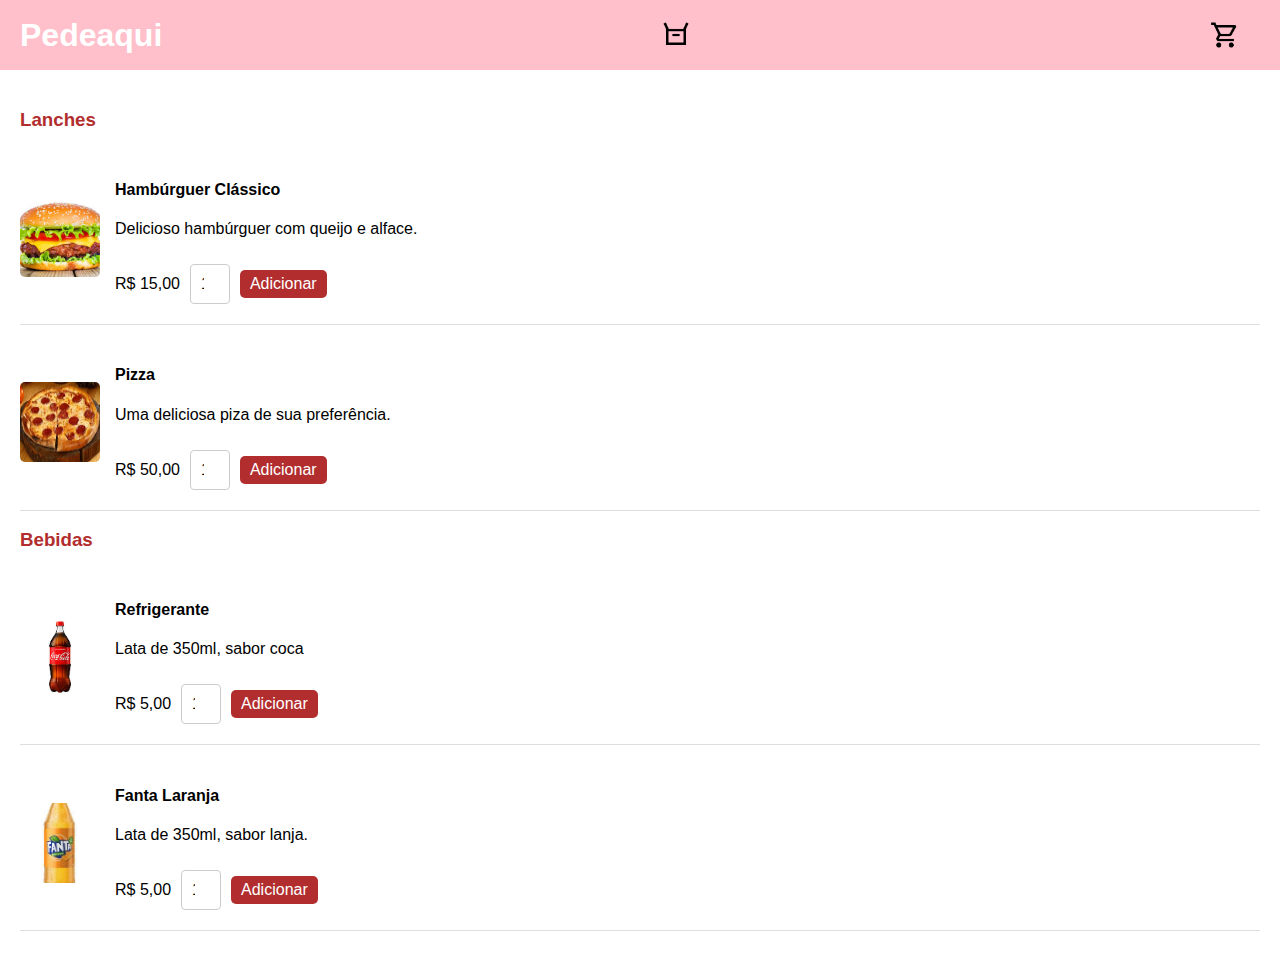
<file: index.html>
<!DOCTYPE html>
<html lang="pt-BR">
<head>
    <meta charset="UTF-8">
    <meta name="viewport" content="width=device-width, initial-scale=1.0">
    <title>Pedeaqui - Cardápio</title>
     <link rel="shortcut icon" href="favicon.ico" type="image/x-icon">
    <link rel="stylesheet" href="styles.css">
</head>
<body>
    <header>
        <h1 onclick="voltarAoCardapio()" style="cursor: pointer;">Pedeaqui</h1>
        <button id="verPedidos">   
        <img src="pedido.png" alt="Meus Pedidos" onclick="abrirPedidos()" style="width: 30px; vertical-align: middle;"></button>

        <button id="verCarrinho" onclick="abrirCarrinho()">
            <img src="carrinho.png" alt="Carrinho" style="width: 30px; vertical-align: middle;">
        </button>
    </header>
    <main>
        <section id="cardapio">
            <h3>Lanches</h3>
            <div class="item">
                <img src="hamburguer.jpg" alt="Hambúrguer">
                <div class="detalhes-item">
                    <h4>Hambúrguer Clássico</h4>
                    <p>Delicioso hambúrguer com queijo e alface.</p>
                    <div class="preco-adicionar">
                        <span>R$ 15,00</span>
                        <input type="number" id="quantidadeHamburguer" value="1" min="1" style="width: 40px;">
                        <button onclick="adicionarAoCarrinho('Hambúrguer Clássico', 15, 'quantidadeHamburguer')">Adicionar</button>
                    </div>
                </div>
            </div>
            <div class="item">
                <img src="pizaa.jpg" alt="Pizza">
                <div class="detalhes-item">
                    <h4>Pizza</h4>
                    <p>Uma deliciosa piza de sua preferência.</p>
                    <div class="preco-adicionar">
                        <span>R$ 50,00</span>
                        <input type="number" id="quantidadepizza" value="1" min="1" style="width: 40px;">
                        <button onclick="adicionarAoCarrinho('Pizza', 50, 'quantidadepizza')">Adicionar</button>
                    </div>
                </div>
            </div>
            <h3>Bebidas</h3>
            <div class="item">
                <img src="refrigerante.jpg" alt="coca-cola">
                <div class="detalhes-item">
                    <h4>Refrigerante</h4>
                    <p>Lata de 350ml, sabor coca</p>
                    <div class="preco-adicionar">
                        <span>R$ 5,00</span>
                        <input type="number" id="quantidadeRefrigerante" value="1" min="1" style="width: 40px;">
                        <button onclick="adicionarAoCarrinho('Refrigerante', 5, 'quantidadeRefrigerante')">Adicionar</button>
                    </div>
                </div>
            </div>
            <div class="item">
                <img src="fanta.jpg" alt="Fanta laranja">
                <div class="detalhes-item">
                    <h4>Fanta Laranja</h4>
                    <p>Lata de 350ml, sabor lanja.</p>
                    <div class="preco-adicionar">
                        <span>R$ 5,00</span>
                        <input type="number" id="quantidadefanta" value="1" min="1" style="width: 40px;">
                        <button onclick="adicionarAoCarrinho('Fanta', 5, 'quantidadefanta')">Adicionar</button>
                    </div>
                </div>
            </div>
        </section>
    </main>
    
    <script>
    let carrinho = JSON.parse(localStorage.getItem('carrinho')) || []; // Carrega do localStorage
        console.log("Carrinho carregado na tela do cardápio:", carrinho);
        </script>
    <script src="script.js"></script>
</body>
</html>
</file>
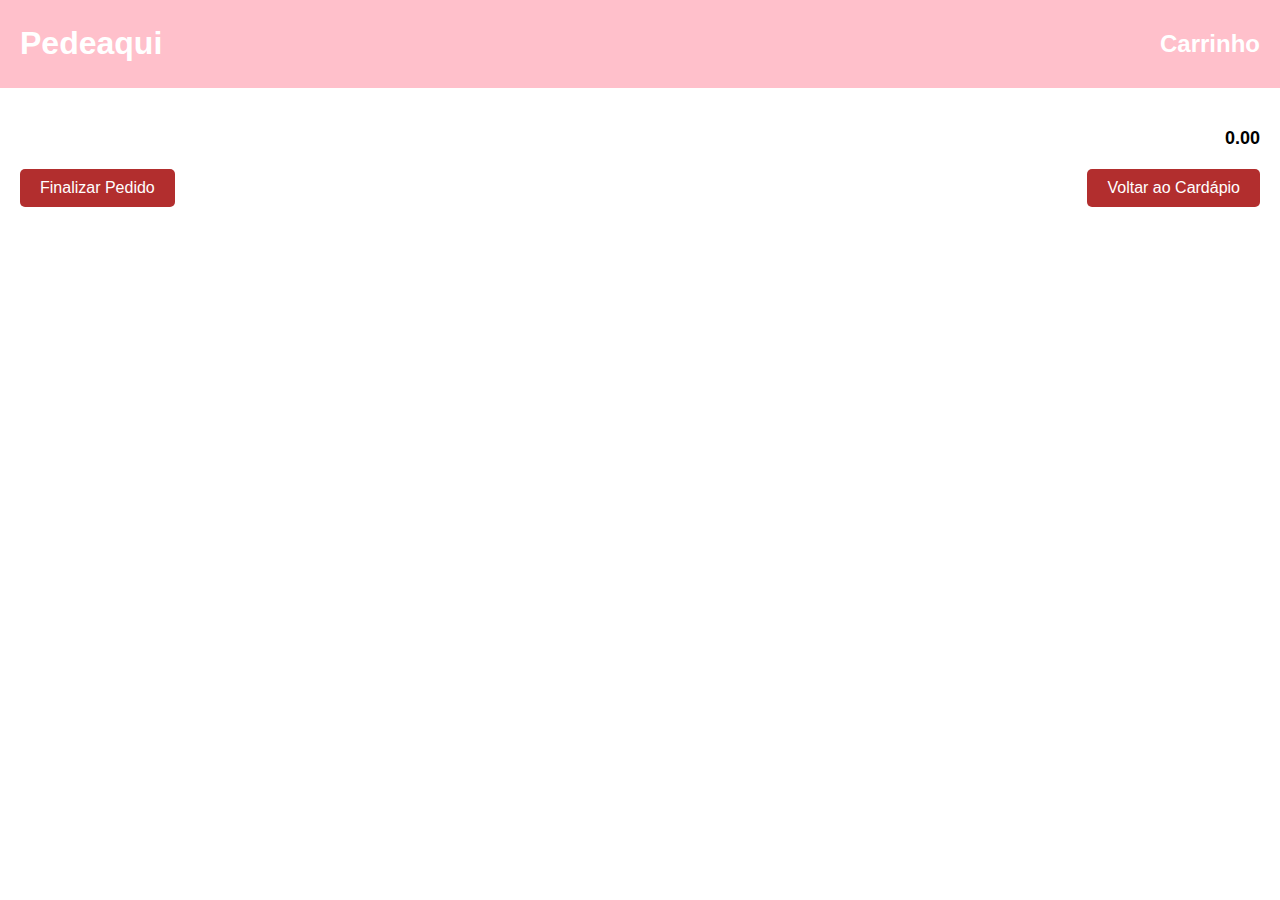
<file: carrinho.html>
<!DOCTYPE html>
<html lang="pt-BR">
<head>
    <meta charset="UTF-8">
    <meta name="viewport" content="width=device-width, initial-scale=1.0">
    <title>Pedeaqui - Carrinho</title>
    <link rel="shortcut icon" href="favicon.ico" type="image/x-icon">
    <link rel="stylesheet" href="styles.css">
</head>
<body>
    <header>
        <h1 onclick="voltarAoCardapio()" style="cursor: pointer;">Pedeaqui</h1>
        <h2>Carrinho</h2>
    </header>
    <main>
        <div id="itensCarrinho"></div>
        <div id="total">Total: R$ 0,00</div>
        <div id="botoesCarrinho">
            <button onclick="finalizarPedido()">Finalizar Pedido</button>
            <button onclick="voltarAoCardapio()">Voltar ao Cardápio</button>
        </div>
    </main>
    <script src="script.js"></script>
    <script>
        carregarCarrinho(); // Carrega os itens ao abrir a página
    </script>
</body>
</html>
</file>
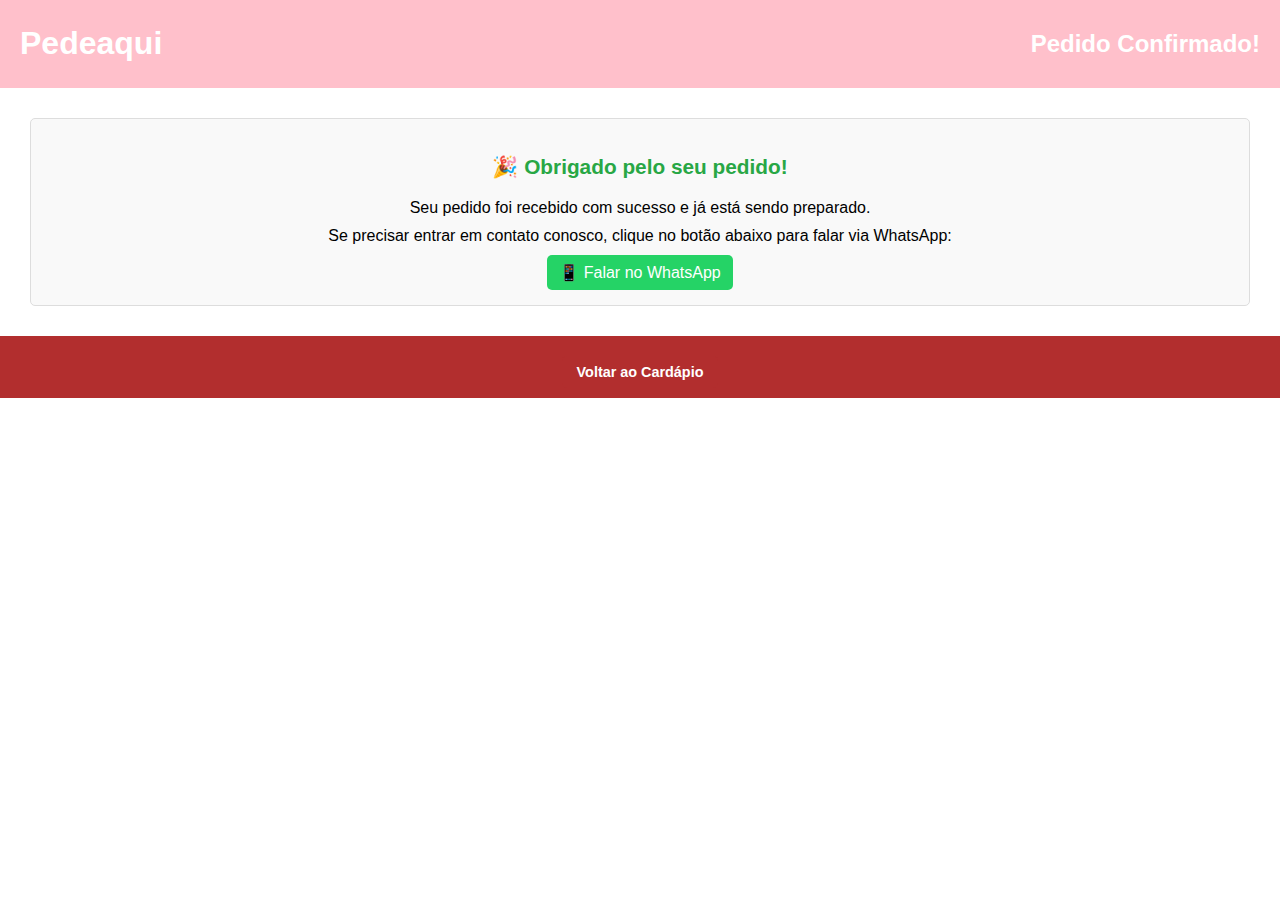
<file: confirmacao.html>
<!DOCTYPE html>
<html lang="pt-BR">
<head>
    <meta charset="UTF-8">
    <meta name="viewport" content="width=device-width, initial-scale=1.0">
    <title>Pedeaqui - Pedido Finalizado</title>
     <link rel="shortcut icon" href="favicon.ico" type="image/x-icon">
    <link rel="stylesheet" href="styles.css">
</head>
<body>
    <header>
        <h1 onclick="voltarAoCardapio()" style="cursor: pointer;">Pedeaqui</h1>
        <h2>Pedido Confirmado!</h2>
    </header>
    <main>
        <section id="confirmacaoPedido">
            <h3>🎉 Obrigado pelo seu pedido!</h3>
            <p>Seu pedido foi recebido com sucesso e já está sendo preparado.</p>
            <p>Se precisar entrar em contato conosco, clique no botão abaixo para falar via WhatsApp:</p>
            <a href="https://wa.me/68999641386" target="_blank">
                <button class="whatsapp-btn">📱 Falar no WhatsApp</button>
            </a>
        </section>
    </main>
    <footer>
        <button onclick="voltarAoInicio()">Voltar ao Cardápio</button>
    </footer>
    <script>
        function voltarAoInicio() {
            window.location.href = 'index.html';
        }
    </script>
</body>
</html>
</file>
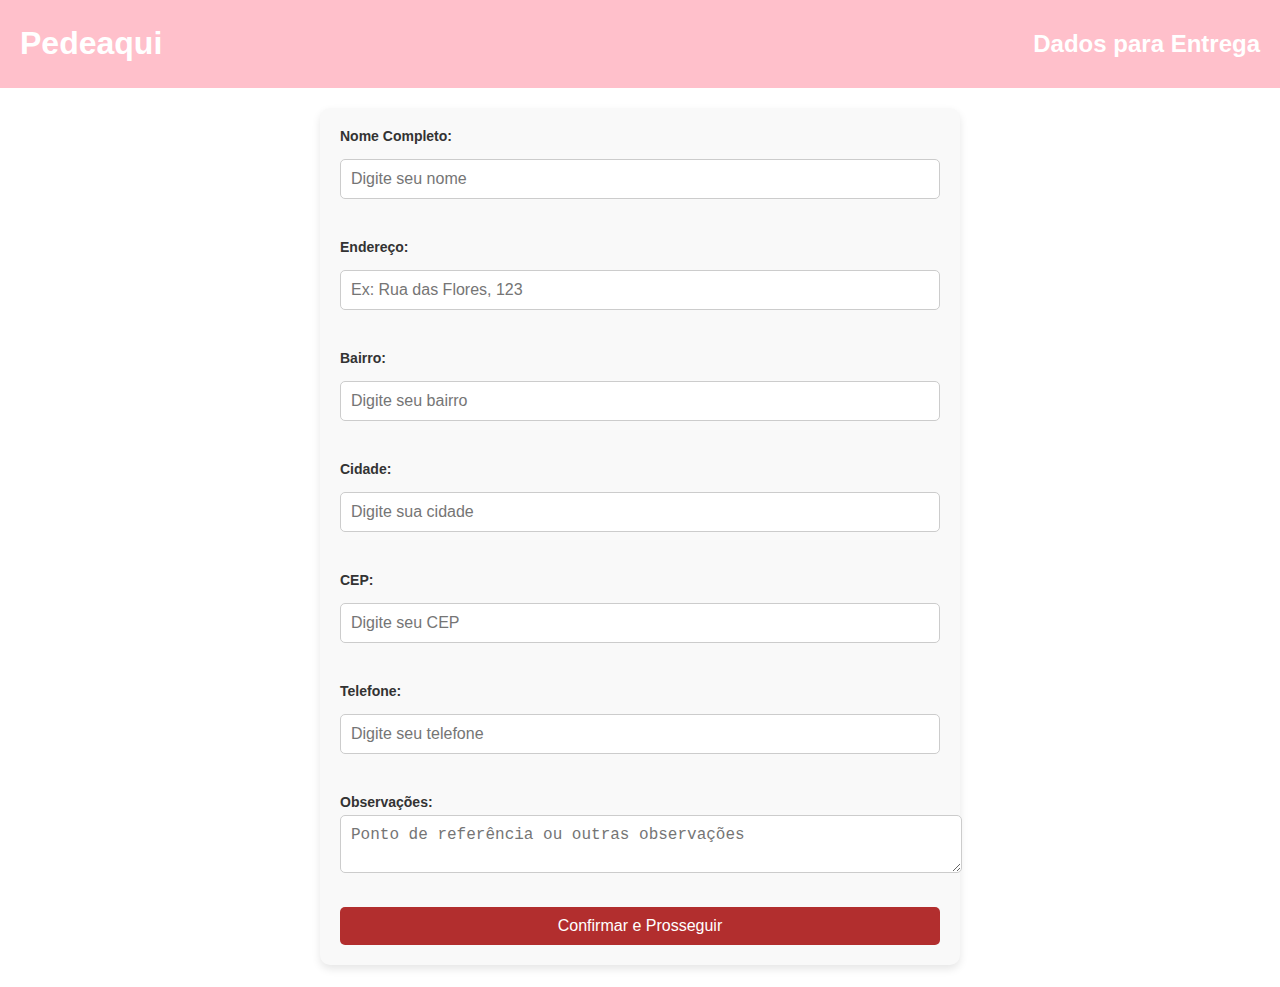
<file: dados-entrega.html>
<!DOCTYPE html>
<html lang="pt-BR">
<head>
    <meta charset="UTF-8">
    <meta name="viewport" content="width=device-width, initial-scale=1.0">
    <title>Pedeaqui - Dados de Entrega</title>
     <link rel="shortcut icon" href="favicon.ico" type="image/x-icon">
    <link rel="stylesheet" href="styles.css">
</head>
<body>
    <header>
        <h1 onclick="voltarAoCardapio()" style="cursor: pointer;">Pedeaqui</h1>
        <h2>Dados para Entrega</h2>
    </header>
    <main>
        <form id="dadosEntregaForm">
            <div class="form-group">
                <label for="nome">Nome Completo:</label>
                <input type="text" id="nome" name="nome" placeholder="Digite seu nome" required>
            </div>
            <div class="form-group">
                <label for="endereco">Endereço:</label>
                <input type="text" id="endereco" name="endereco" placeholder="Ex: Rua das Flores, 123" required>
            </div>
            <div class="form-group">
                <label for="bairro">Bairro:</label>
                <input type="text" id="bairro" name="bairro" placeholder="Digite seu bairro" required>
            </div>
            <div class="form-group">
                <label for="cidade">Cidade:</label>
                <input type="text" id="cidade" name="cidade" placeholder="Digite sua cidade" required>
            </div>
            <div class="form-group">
                <label for="cep">CEP:</label>
                <input type="text" id="cep" name="cep" placeholder="Digite seu CEP" required>
            </div>
            <div class="form-group">
                <label for="telefone">Telefone:</label>
                <input type="tel" id="telefone" name="telefone" placeholder="Digite seu telefone" required>
            </div>
            <div class="form-group">
                <label for="observacoes">Observações:</label>
                <textarea id="observacoes" name="observacoes" placeholder="Ponto de referência ou outras observações"></textarea>
            </div>
            <button type="button" onclick="salvarDadosEntrega()">Confirmar e Prosseguir</button>
        </form>
    </main>
</body>
<script src="script.js"></script>
</html>
</file>
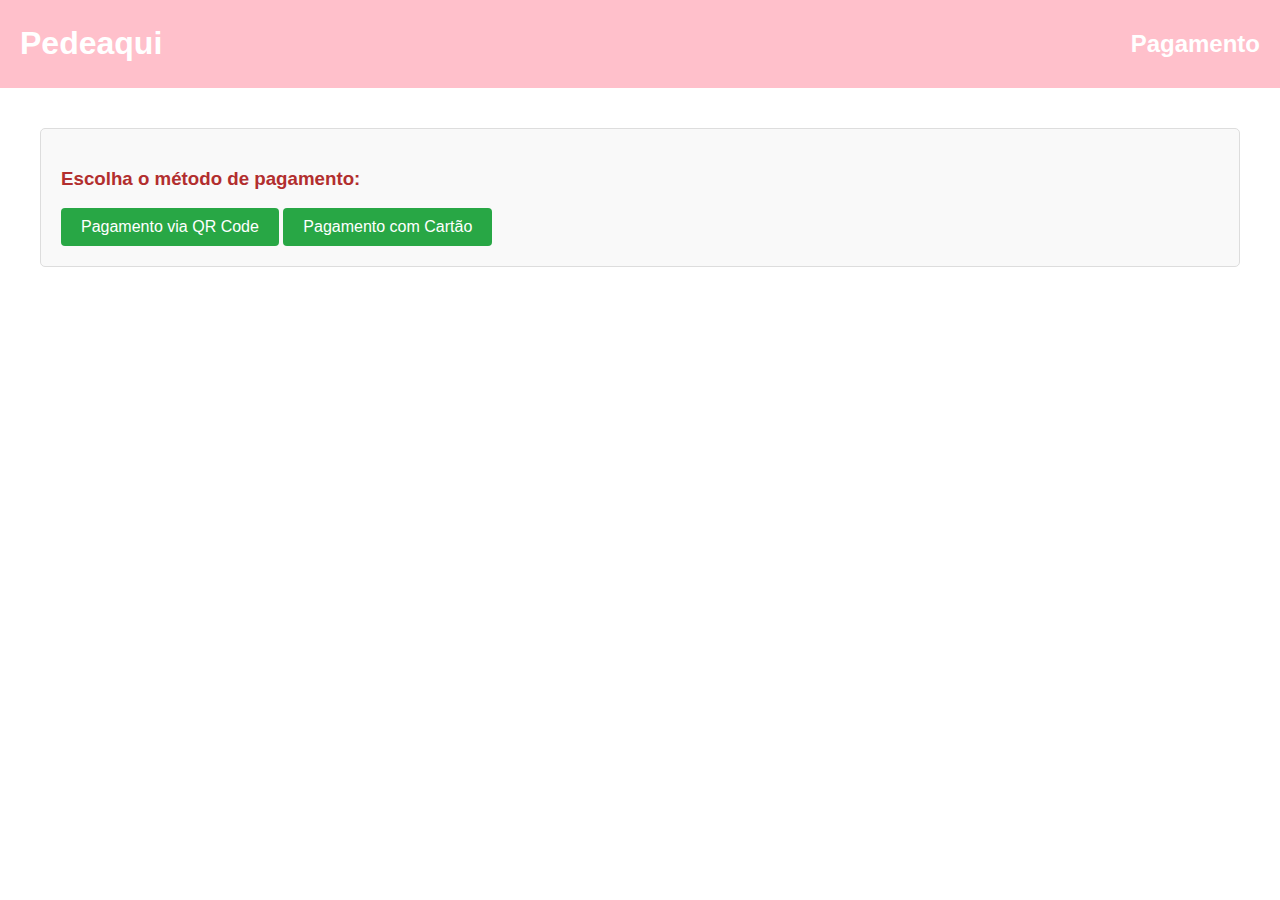
<file: finalizacao.html>
<!DOCTYPE html>
<html lang="pt-BR">
<head>
    <meta charset="UTF-8">
    <meta name="viewport" content="width=device-width, initial-scale=1.0">
    <title>Pedeaqui - Pagamento</title>
     <link rel="shortcut icon" href="favicon.ico" type="image/x-icon">
    <link rel="stylesheet" href="styles.css">
</head>
<body>
    <header>
        <h1 onclick="voltarAoCardapio()" style="cursor: pointer;">Pedeaqui</h1>
        <h2>Pagamento</h2>
    </header>
    <main>
        <section id="metodosPagamento">
            <h3>Escolha o método de pagamento:</h3>
            <button onclick="mostrarPix()">Pagamento via QR Code</button>
            <button onclick="mostrarCartao()">Pagamento com Cartão</button>
        </section>

        <!-- Div para pagamento via QR Code -->
        <section id="pixPagamento" style="display: none;">
            <h3>Pagamento via QR Code</h3>
            <p>Escaneie o QR Code abaixo para efetuar o pagamento:</p>
            <div id="qrCode"></div>
            <button onclick="finalizarCompra()">Finalizar Compra</button>
        </section>

        <!-- Div para pagamento via Cartão -->
        <section id="cartaoPagamento" style="display: none;">
            <h3>Pagamento com Cartão</h3>
            <form id="formCartao" onsubmit="processarPagamento(event)">
                <label for="numeroCartao">Número do Cartão:</label>
                <input type="text" id="numeroCartao" required maxlength="16" placeholder="Digite o número do cartão">

                <label for="nomeTitular">Nome do Titular:</label>
                <input type="text" id="nomeTitular" required placeholder="Nome completo">

                <label for="validadeCartao">Validade:</label>
                <input type="text" id="validadeCartao" required maxlength="5" placeholder="MM/AA">

                <label for="cvv">CVV:</label>
                <input type="text" id="cvv" required maxlength="3" placeholder="Código de segurança">

                <button type="submit">Pagar</button>
            </form>
        </section>
    </main>
    <script src="script.js"></script>
</body>
</html>
</file>
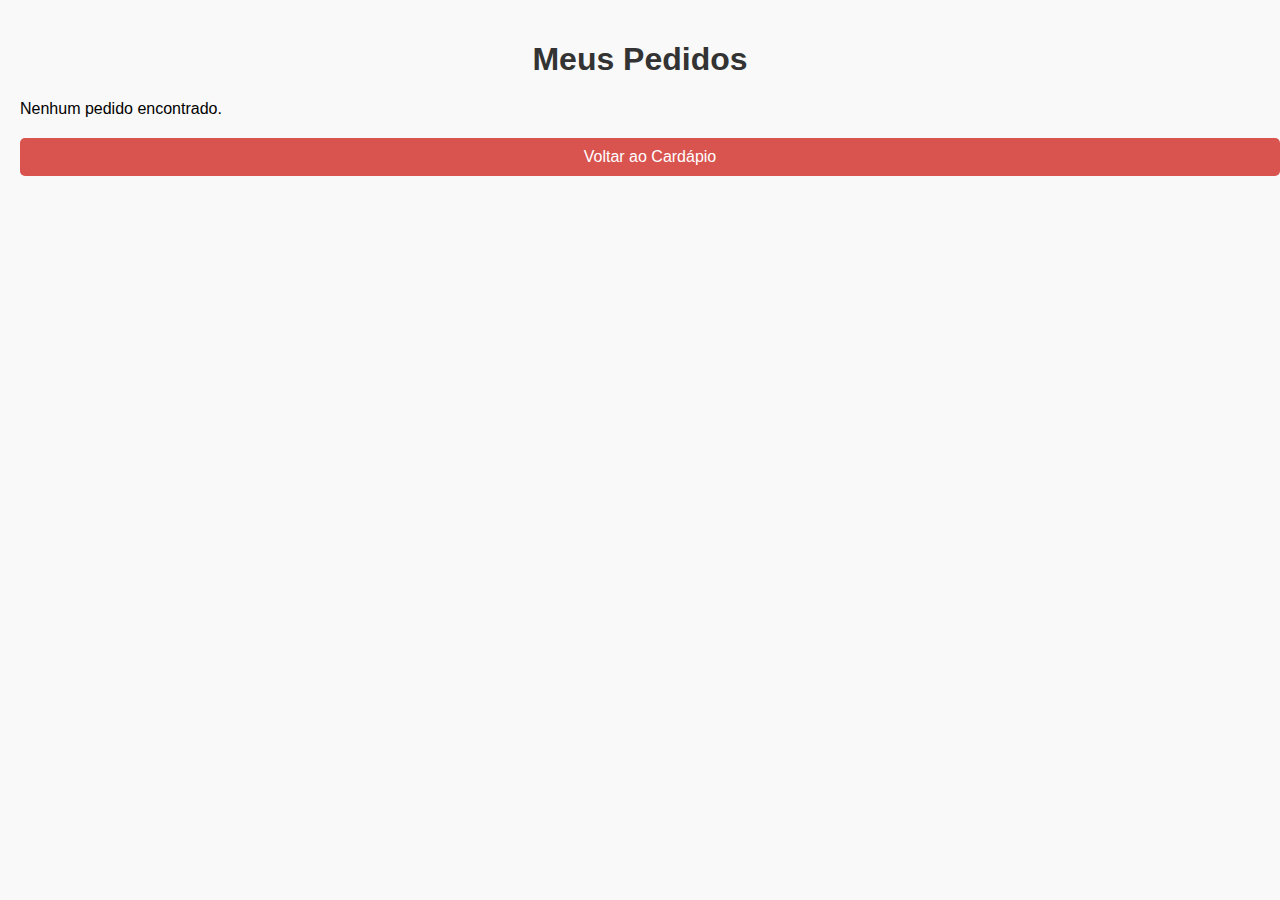
<file: meus-pedidos.html>
<!DOCTYPE html>
<html lang="pt-BR">
<head>
    <meta charset="UTF-8">
    <meta name="viewport" content="width=device-width, initial-scale=1.0">
    <title>Meus Pedidos</title>
    <style>
        body {
            font-family: Arial, sans-serif;
            margin: 0;
            padding: 20px;
            background-color: #f9f9f9;
        }

        h1 {
            text-align: center;
            color: #333;
        }

        .pedido {
            border: 1px solid #ddd;
            padding: 15px;
            border-radius: 5px;
            margin-bottom: 20px;
            background-color: #fff;
        }

        .pedido h2 {
            font-size: 18px;
            color: #444;
            margin-bottom: 10px;
        }

        .pedido p {
            margin: 5px 0;
        }

        .itens {
            margin: 10px 0;
        }

        .botao-entrega {
            background-color: #28a745;
            color: #fff;
            border: none;
            padding: 10px 15px;
            border-radius: 5px;
            cursor: pointer;
        }

        .botao-entrega:disabled {
            background-color: #ccc;
            cursor: not-allowed;
        }

        .botao-voltar {
            display: block;
            width: 100%;
            text-align: center;
            background-color: #d9534f;
            color: #fff;
            text-decoration: none;
            padding: 10px;
            border-radius: 5px;
            margin-top: 20px;
        }
    </style>
</head>
<body>
    <h1>Meus Pedidos</h1>
    <div id="lista-pedidos"></div>
    <a href="index.html" class="botao-voltar">Voltar ao Cardápio</a>
    <script src="script.js"></script>
</body>
</html>
</file>
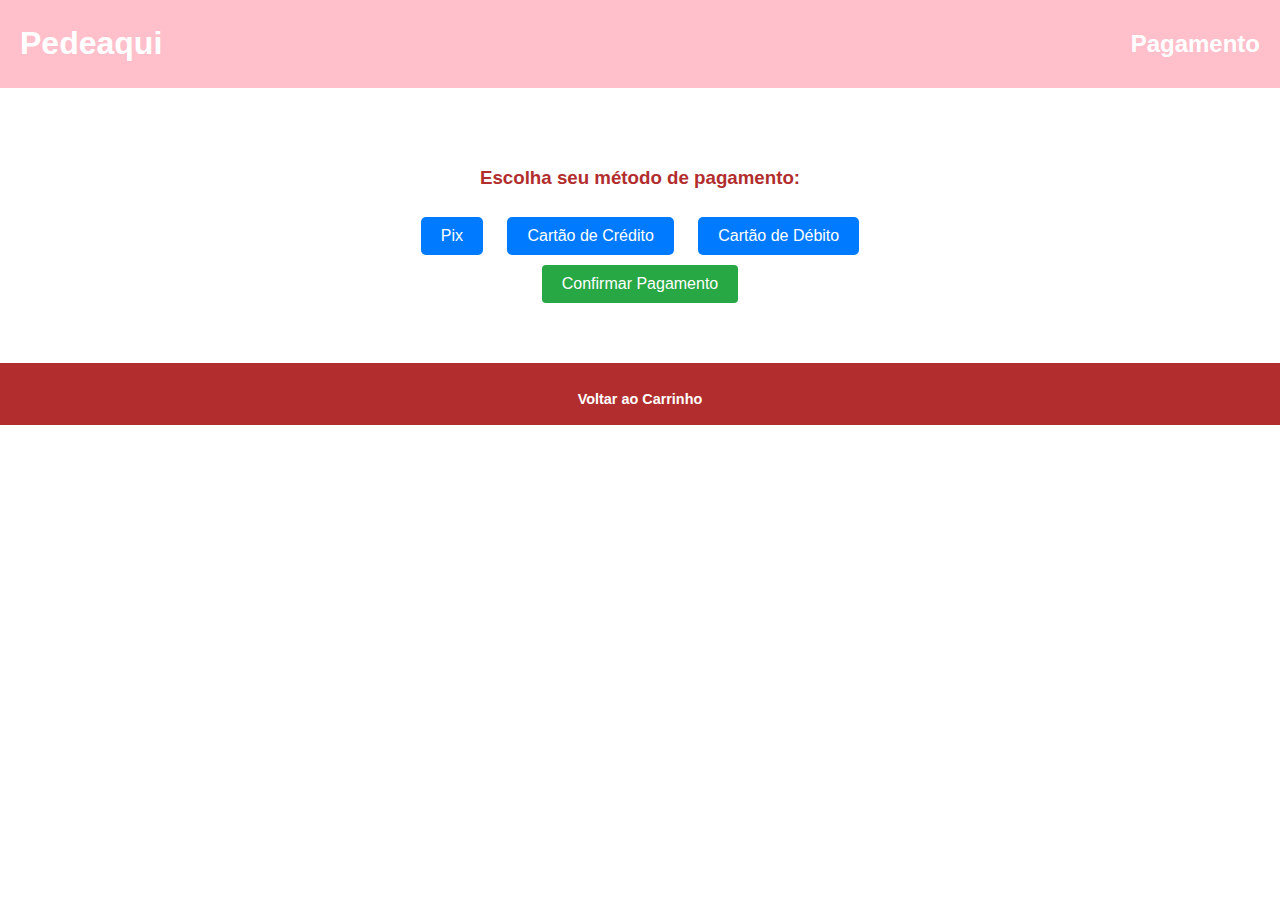
<file: pagamento.html>
<!DOCTYPE html>
<html lang="pt-BR">
<head>
    <meta charset="UTF-8">
    <meta name="viewport" content="width=device-width, initial-scale=1.0">
    <title>Pedeaqui - Pagamento</title>
     <link rel="shortcut icon" href="favicon.ico" type="image/x-icon">
    <link rel="stylesheet" href="styles.css">
</head>
<body>
    <header>
        <h1 onclick="voltarAoCardapio()" style="cursor: pointer;">Pedeaqui</h1>
        <h2>Pagamento</h2>
    </header>
    <main>
        <section id="pagamento">
            <h3>Escolha seu método de pagamento:</h3>

            <!-- Filtros para pagamento -->
            <div id="filtros">
                <button onclick="mostrarPix()">Pix</button>
                <button onclick="mostrarCartao('credito')">Cartão de Crédito</button>
                <button onclick="mostrarCartao('debito')">Cartão de Débito</button>
            </div>

            <!-- Área de Pix -->
            <div id="pix" style="display: none;">
                <h4>Pagamento com Pix</h4>
                <div id="qrCode"></div>
                <p>Chave Pix: <span id="chavePix"></span></p>
            </div>

            <!-- Área de Cartão -->
            <div id="cartao" style="display: none;">
                <h4 id="tipoCartao">Pagamento com Cartão</h4>
                <form id="formCartao" onsubmit="processarPagamento(event)">
                    <label for="nome">Nome no cartão:</label>
                    <input type="text" id="nome" required>
            
                    <label for="numero">Número do cartão:</label>
                    <input type="text" id="numero" placeholder="0000-0000-0000-0000" maxlength="19" required>
            
                    <label for="validade">Validade:</label>
                    <input type="text" id="validade" placeholder="MM/AA" maxlength="5" required>
            
                    <label for="cvv">CVV:</label>
                    <input type="text" id="cvv" maxlength="3" required>
            
                    <label for="telefone">Telefone:</label>
                    <input type="text" id="telefone" placeholder="(00) 00000-0000" maxlength="15" required>
            
                    <label for="cep">CEP:</label>
                    <input type="text" id="cep" placeholder="00000-000" maxlength="9" required>
            
                    <button type="submit">Pagar</button>
                </form>
            </div>
            
            <button onclick="confirmarPagamento()">Confirmar Pagamento</button>
        </section>
    </main>
    <footer>
        <button onclick="voltarAoCarrinho()">Voltar ao Carrinho</button>
    </footer>

    <script>
        // Função para voltar ao início
        function voltarAoInicio() {
            window.location.href = 'index.html';
        }

        // Função para voltar ao carrinho
        function voltarAoCarrinho() {
            window.location.href = 'carrinho.html';
        }

        // Filtros para exibir métodos de pagamento
        function mostrarPix() {
            document.getElementById('pix').style.display = 'block';
            document.getElementById('cartao').style.display = 'none';
            gerarQRCode();
            gerarChavePix();
        }

        function mostrarCartao(tipo) {
            document.getElementById('pix').style.display = 'none';
            document.getElementById('cartao').style.display = 'block';
            document.getElementById('tipoCartao').textContent = `Pagamento com Cartão de ${tipo === 'credito' ? 'Crédito' : 'Débito'}`;
        }

        // Função para gerar QR Code (link de demonstração para página de confirmação)
        function gerarQRCode() {
            const qrCodeDiv = document.getElementById('qrCode');
            qrCodeDiv.innerHTML = ''; // Limpa o QR Code anterior
            const qrText = 'https://hilquias01.github.io/pedeaqui/confirmacao.html'; // URL de exemplo
            const qr = document.createElement('img');
            qr.src = `https://api.qrserver.com/v1/create-qr-code/?size=150x150&data=${qrText}`;
            qr.alt = 'QR Code de Pagamento';
            qrCodeDiv.appendChild(qr);
        }

        // Função para gerar uma chave Pix aleatória
        function gerarChavePix() {
            const caracteres = 'ABCDEFGHIJKLMNOPQRSTUVWXYZabcdefghijklmnopqrstuvwxyz0123456789';
            let chave = '';
            for (let i = 0; i < 32; i++) {
                chave += caracteres.charAt(Math.floor(Math.random() * caracteres.length));
            }
            document.getElementById('chavePix').textContent = chave;
        }

        // Função para confirmar o pagamento
        function confirmarPagamento() {
            alert('Pagamento confirmado!');
            window.location.href = 'confirmacao.html'; // Redireciona para confirmação
        }
    </script>
</body>
</html>
</file>
<file: styles.css>
/* Estilos Gerais */
body {
    font-family: Arial, sans-serif;
    margin: 0;
    padding: 0;
    background-color: white;
}

header {
    display: flex;
    justify-content: space-between;
    align-items: center;
    background-color: pink;
    color: white;
    padding: 10px 20px;
}

header h1 {
    margin: 0;
}

#verCarrinho {
    background: none;
    border: none;
    cursor: pointer;
}
#verPedidos {
    background: none;
    border: none;
    cursor: pointer; /*Deixa o icone trasparente dos pedidos*/
}
#verCarrinho img {
    width: 30px;
}
main {
    padding: 20px;
}

h3 {
    color: #b22e2e;
}

button {
    cursor: pointer;
    border: none;
    border-radius: 5px;
}

footer {
    display: flex;
    justify-content: center;
    padding: 10px;
    background-color: #b22e2e;
}

footer button {
    background-color: white;
    color: #b22e2e;
    padding: 10px 20px;
    font-weight: bold;
}

/* Cardápio */
.item {
    display: flex;
    align-items: center;
    border-bottom: 1px solid #ddd;
    margin: 10px 0;
    padding: 10px 0;
}

.item img {
    width: 80px;
    height: 80px;
    margin-right: 15px;
    border-radius: 5px;
}

.detalhes-item {
    flex: 1;
}

.preco-adicionar {
    display: flex;
    align-items: center;
    gap: 10px;
}

.preco-adicionar button {
    background-color: #b22e2e;
    color: white;
    padding: 5px 10px;
    border-radius: 5px;
}

.preco-adicionar input {
    width: 40px;
    text-align: center;
}

/* Carrinho */
#itensCarrinho {
    margin-bottom: 20px;
}

#itensCarrinho div {
    display: flex;
    justify-content: space-between;
    align-items: center;
    margin: 10px 0;
    padding: 10px;
    border-bottom: 1px solid #ddd;
}

#itensCarrinho p {
    margin: 0;
    font-size: 16px;
}

#itensCarrinho button {
    background-color: #ff4c4c;
    color: white;
    padding: 5px 10px;
    border-radius: 5px;
}

#total {
    font-size: 18px;
    font-weight: bold;
    text-align: right;
    margin-top: 10px;
}

#botoesCarrinho {
    display: flex;
    justify-content: space-between;
    margin-top: 20px;
}

#botoesCarrinho button {
    background-color: #b22e2e;
    color: white;
    padding: 10px 20px;
    border-radius: 5px;
}

#botoesCarrinho button:hover {
    background-color: #941f1f;
}

/* Tela de Pagamento */
#metodosPagamento, #pixPagamento, #cartaoPagamento {
    margin: 20px;
    padding: 20px;
    border: 1px solid #ddd;
    border-radius: 5px;
    background-color: #f9f9f9;
}

#pixPagamento img {
    display: block;
    margin: 20px auto;
    width: 200px;
}

form {
    display: flex;
    flex-direction: column;
    gap: 15px;
}

form label {
    font-weight: bold;
}

form input {
    padding: 10px;
    border: 1px solid #ddd;
    border-radius: 5px;
}

form button {
    background-color: #b22e2e;
    color: white;
    padding: 10px;
    border: none;
    border-radius: 5px;
    cursor: pointer;
}

form button:hover {
    background-color: #941f1f;
}

/* Tela de Confirmação */
#confirmacaoPedido {
    text-align: center;
    padding: 15px;
    margin: 10px;
    border: 1px solid #ddd;
    border-radius: 5px;
    background-color: #f9f9f9;
}

#confirmacaoPedido h3 {
    font-size: 1.3em; /* Tamanho reduzido */
    color: #28a745;
}

#confirmacaoPedido p {
    font-size: 1em;
    margin: 10px 0;
}

/* Botão WhatsApp */
.whatsapp-btn {
    display: inline-block;
    background-color: #25D366;
    color: white;
    border: none;
    padding: 8px 12px; /* Tamanho ajustado */
    font-size: 1em;
    border-radius: 5px;
    cursor: pointer;
    text-decoration: none;
}

.whatsapp-btn:hover {
    background-color: #1EBE57;
}

/* Botão de Voltar */
footer button {
    background-color: #b22e2e;
    color: white;
    border: none;
    padding: 8px 15px;
    font-size: 0.9em;
    border-radius: 5px;
    cursor: pointer;
    margin-top: 10px;
}

footer button:hover {
    background-color: #941f1f;
}

/* Responsividade */
@media (max-width: 768px) {
    #confirmacaoPedido {
        padding: 10px;
    }

    #confirmacaoPedido h3 {
        font-size: 1.1em;
    }

    .whatsapp-btn, footer button {
        font-size: 0.9em;
        padding: 6px 10px;
    }
}

/* Geral */
#pagamento {
    text-align: center;
    margin: 20px;
    padding: 20px;
}

#filtros button {
    background-color: #007bff;
    color: white;
    border: none;
    padding: 10px 20px;
    margin: 10px;
    font-size: 1em;
    border-radius: 5px;
    cursor: pointer;
}

#filtros button:hover {
    background-color: #0056b3;
}

/* Pix */
#pix img {
    margin: 10px;
    width: 150px;
    height: 150px;
}

/* Formulário de cartão */
#cartao form {
    display: flex;
    flex-direction: column;
    align-items: center;
    margin: 20px auto;
    max-width: 300px;
}

#cartao label {
    margin-top: 10px;
    font-weight: bold;
}

#cartao input {
    width: 100%;
    padding: 10px;
    margin-top: 5px;
    border: 1px solid #ccc;
    border-radius: 5px;
}

#cartao button {
    background-color: #28a745;
    color: white;
    border: none;
    padding: 10px 20px;
    margin-top: 20px;
    font-size: 1em;
    border-radius: 5px;
    cursor: pointer;
}

#cartao button:hover {
    background-color: #218838;
}

form {
    max-width: 600px;
    margin: 0 auto;
    padding: 20px;
    background-color: #f9f9f9;
    border-radius: 10px;
    box-shadow: 0 4px 8px rgba(0, 0, 0, 0.1);
}

.form-group {
    margin-bottom: 15px;
}

.form-group label {
    display: block;
    font-weight: bold;
    margin-bottom: 5px;
}

.form-group input, .form-group textarea {
    width: 100%;
    padding: 10px;
    border: 1px solid #ccc;
    border-radius: 5px;
    font-size: 16px;
}

input {
    width: 100%;
    padding: 10px;
    margin: 10px 0;
    font-size: 16px;
    border: 1px solid #ccc;
    border-radius: 4px;
    box-sizing: border-box;
}

label {
    font-size: 14px;
    color: #333;
    margin-bottom: 5px;
    display: block;
}

button {
    background-color: #28a745;
    color: #fff;
    border: none;
    padding: 10px 20px;
    font-size: 16px;
    border-radius: 4px;
    cursor: pointer;
}

button:hover {
    background-color: #218838;
}
</file>
